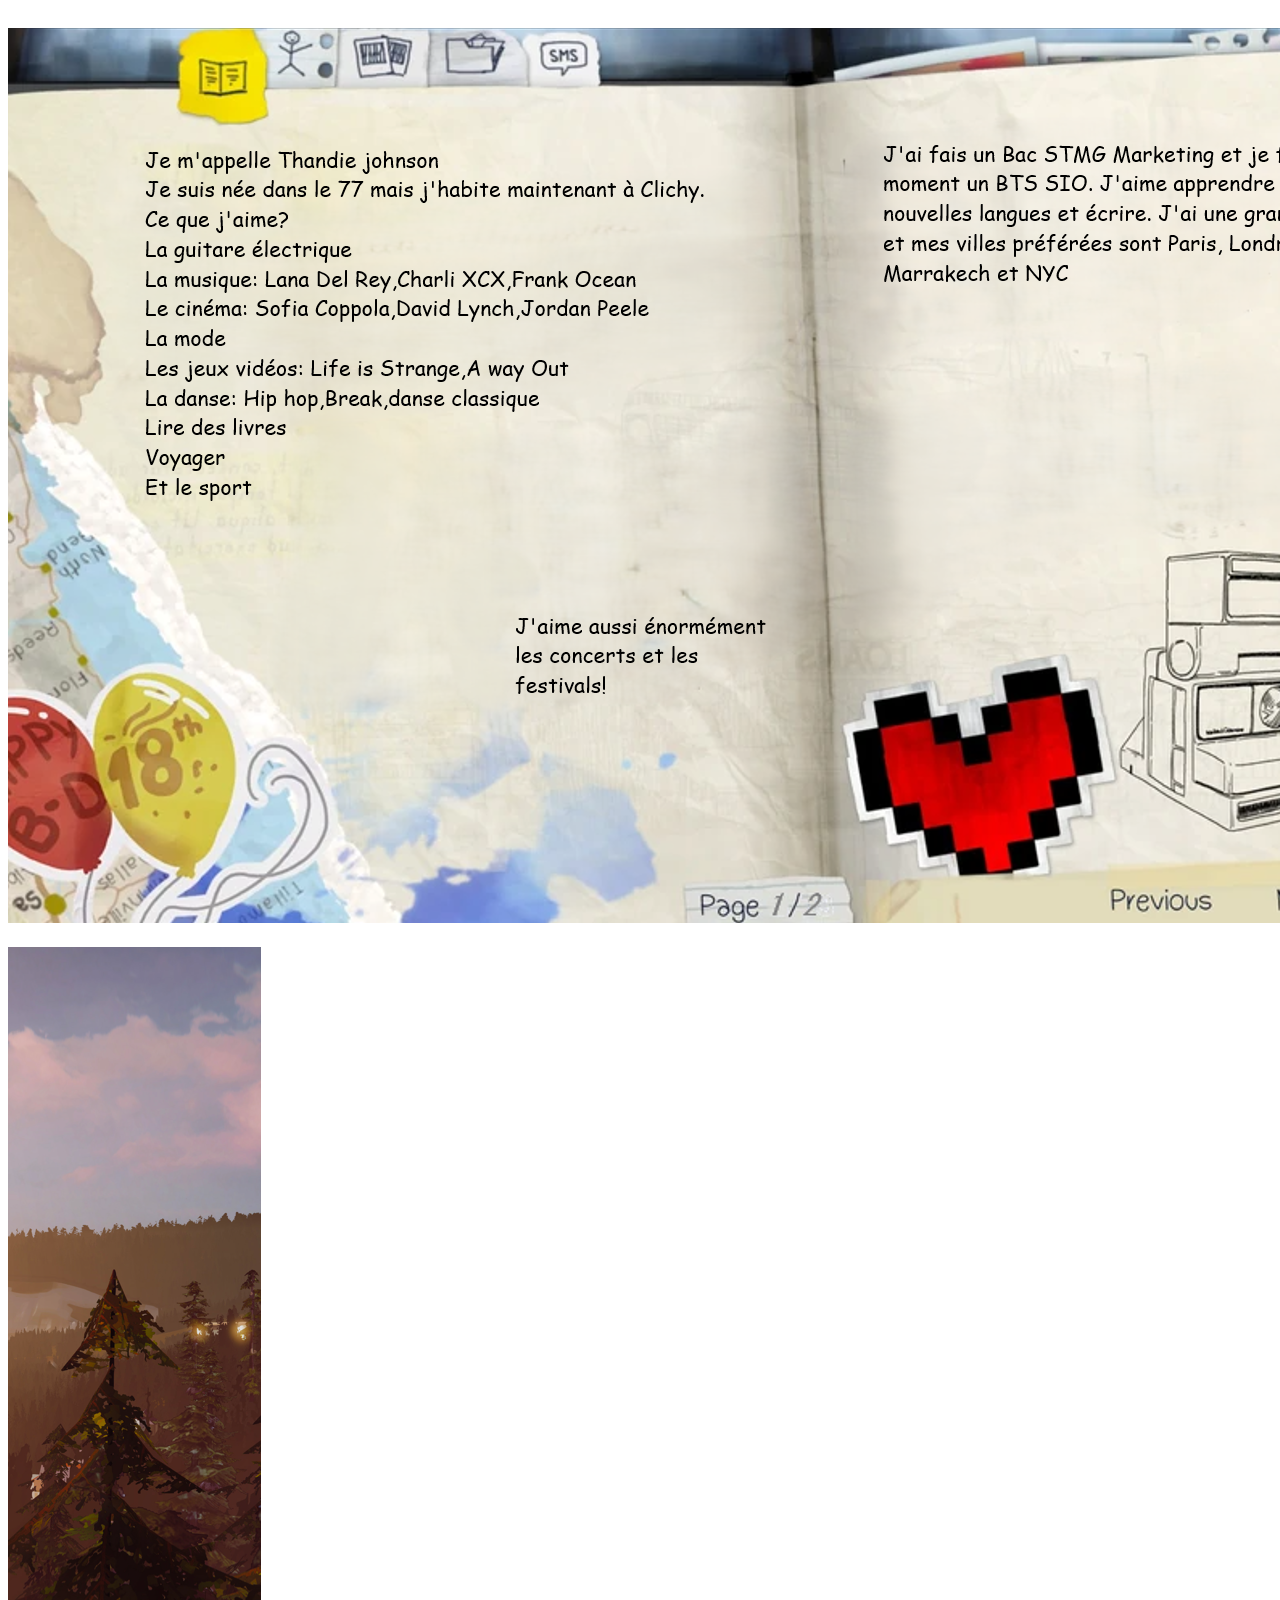
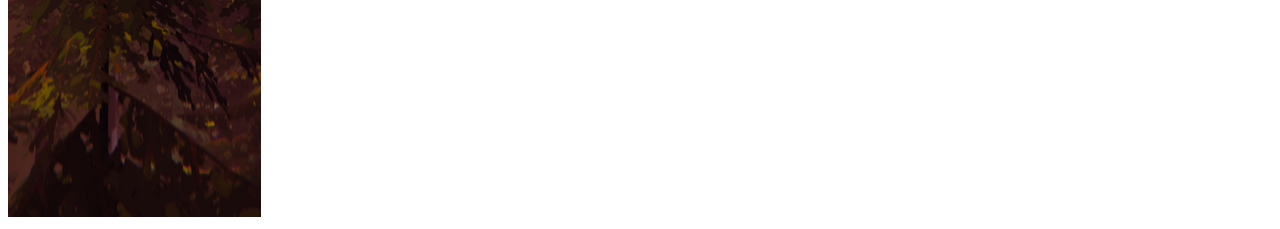
<file: th.html>
<!DOCTYPE html>
<html lang="fr">
<head>
  <meta charset="utf-8">
  <meta name="viewport" content="width=device-width,initial-scale=1">
  <title>Thandie Box</title>
  <link rel="stylesheet" href="sty.css">
</head>
<body>


<img src="img/nvl.png" alt="spirale" id="spirale">
 <img src="img/ban.png" alt="spirale" id="spirale">
</body>
</html>
</file>
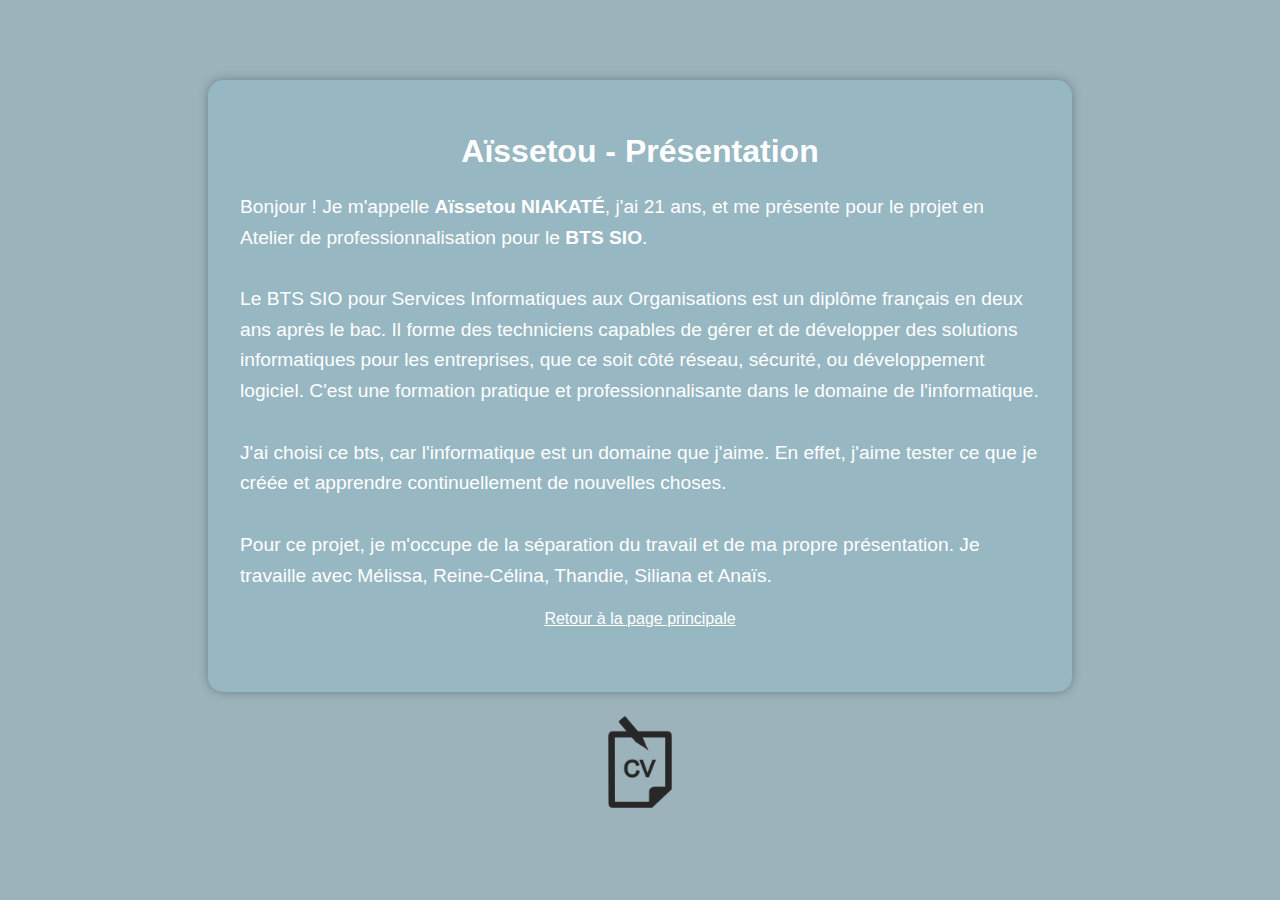
<file: ai_page/ai_page.html>
<!DOCTYPE html>
<html lang="fr">
<head>
    <meta charset="UTF-8">
    <title>Présentation Aïssetou</title>
    <link rel="stylesheet" href="style_ai/ai_page.css">
</head>
<body>
    <div class="container">
        <h1>Aïssetou - Présentation</h1>
        <p>
            Bonjour ! Je m'appelle <strong>Aïssetou NIAKATÉ</strong>, j'ai 21 ans, et me présente pour le projet en Atelier de professionnalisation pour le <strong>BTS SIO</strong>.
            <br><br>
            Le BTS SIO pour Services Informatiques aux Organisations est un diplôme français en deux ans après le bac. 
            Il forme des techniciens capables de gérer et de développer des solutions informatiques pour les entreprises, 
            que ce soit côté réseau, sécurité, ou développement logiciel. C'est une formation pratique et professionnalisante dans le domaine de l'informatique.
            <br><br>
            J'ai choisi ce bts, car l'informatique est un domaine que j'aime. En effet, j'aime tester ce que je créée et apprendre continuellement de nouvelles choses.
            <br><br>
            Pour ce projet, je m'occupe de la séparation du travail et de ma propre présentation. Je travaille avec Mélissa, Reine-Célina, Thandie, Siliana et Anaïs.
        <div class="back_link">
            <a href="../index.html">Retour à la page principale</a>
        </div>
    </div>
    <div class="cv">
        <a href="img/cv_bts_sio.pdf">
            <img src="img/cv_img.png" alt="cv">
        </a>
    </div>
</body>
</html>
</file>
<file: sty.css>
/* CSS DE THANDIE */
#texte-accueil{
  display:flex;
  flex-direction:column;
  justify-content:center;
  align-items:center;
  height:100vh;
  background:#222;
  color:#4c8551;
  text-align:center;
  margin:0;
  padding:0;
}


#spirale{
  cursor:pointer;
  transition: transform .25s ease;
  margin-top:20px;
}
#spirale:hover{ transform: scale(1.08); }


#pagea, #pageb {
  display: none;               
  position: absolute;
  top: 50%;
  left: 50%;
  transform: translate(-50%,-50%);
  width: 1000px; 
  max-width: 1000vw;
  z-index: 50;
}


.visible {
  display: block;
}
/* CSS DE THANDIE */
</file>
<file: ai_page/style_ai/ai_page.css>
/* import tu connais */

body {
        font-family: 'Suse', sans-serif;
        background-color: #9cb3bb;
        color: white;
}

.container {
    max-width: 800px;
    margin: auto;
    margin-top: 5rem;
    background-color: #97b7c2;
    padding: 2rem;
    border-radius: 15px;
    box-shadow: 0 0 10px rgba(0,0,0,0.3);
}

h1 {
    text-align: center;
}

p {
    font-size: 1.2rem;
    line-height: 1.6;
}

.back_link {
    display: block;
    text-align: center;
    margin-bottom: 2rem;
}

.back_link a {
    color: white;
    text-decoration: underline;
}

.cv {
    display: flex;
    justify-content: center;
    margin-top: 20px;
}

.cv img {
    width: 100px;
    height: auto;
}
</file>
